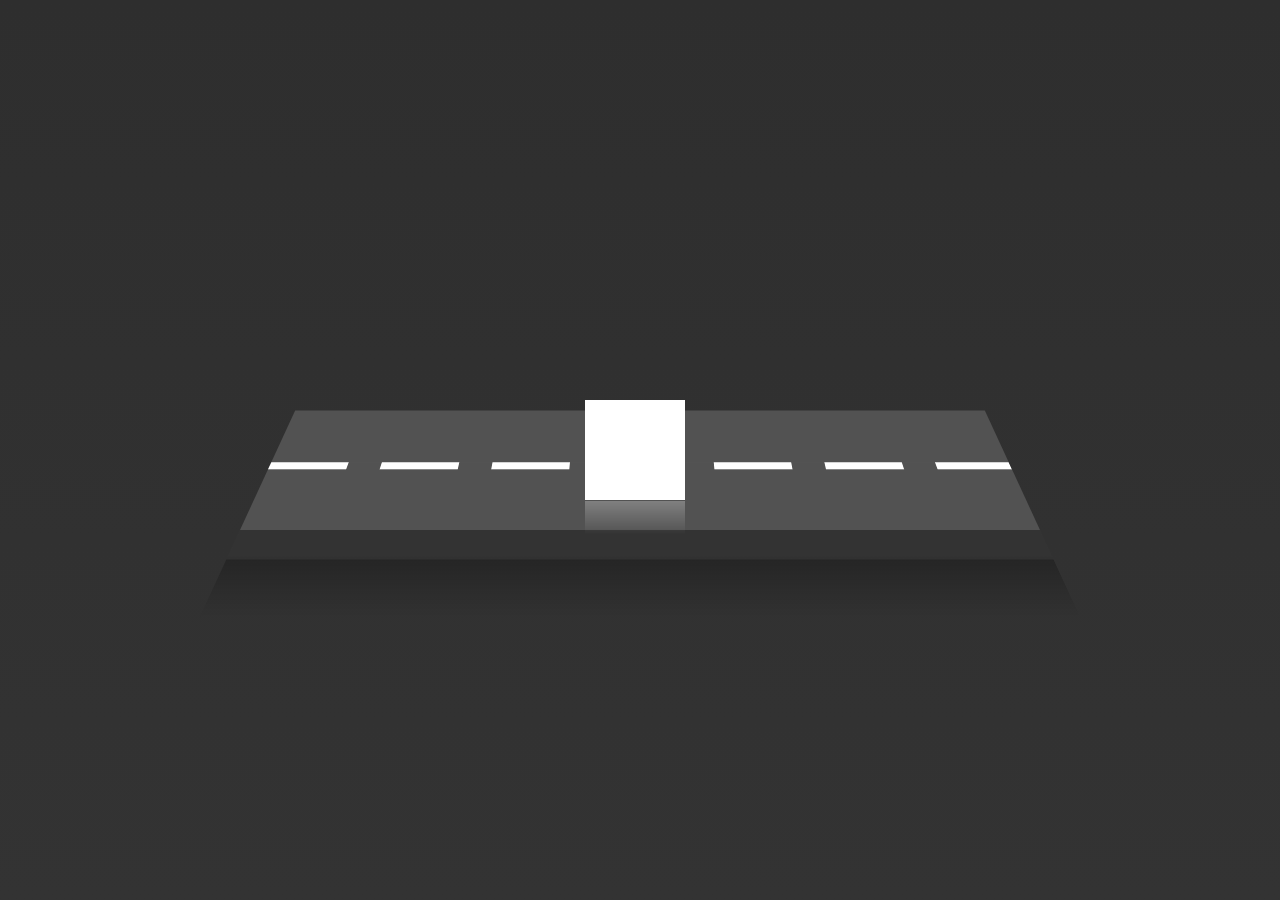
<file: index.html>
<!DOCTYPE html>
<html lang="en">
<head>
    <meta charset="UTF-8">
    <meta http-equiv="X-UA-Compatible" content="IE=edge">
    <meta name="viewport" content="width=device-width, initial-scale=1.0">
    <title>Animation CSS Effect</title>
    <style>
        * {
    margin: 0;
    padding: 0;
    box-sizing: border-box;
}
.container {
    display: flex;
    justify-content: content;
    align-items: center;
    min-height: 100vh;
    background: linear-gradient(#2e2e2e, #333);
}

.infinite {
    margin: 0 auto;
    position: relative;
    width: 800px;
    height: 160px;
    background: #525252;
    transform-origin: bottom;
    transform-style: preserve-3d;
    transform: perspective(500px) rotateX(30deg);
}

.infinite::before {
    content: '';
    position: absolute;
    top: 50%;
    left: 0;
    transform: translateY(-50%);
    width: 100%;
    height: 10px;
    background: linear-gradient(90deg, #fff 0%, #fff 70%, #525252 70%, #525252 100%);
    background-size: 120px;
    animation: animateRoad 1s linear infinite;
}

@keyframes animateRoad {
    0%{
        background-position: 0;
    }
    100% {
        background-position: -120px;
    }
}

.infinite::after {
    content: '';
    position: absolute;
    width: 100%;
    height: 30px;
    background: #333;
    bottom: -30px;
    transform-origin: top;
    /* transform: perspective(500px) rotateY(-25deg); */
} 

.shadow {
    position: absolute;
    left: 50%;
    bottom: -93px;
    width: 100%;
    transform: translateX(-50%);
    height: 60px;
    background: linear-gradient(rgba(0,0,0,0.25), transparent);

}

.box {
    position: absolute;
    left: -5px;
    width: 100%;
    display: flex;
    justify-content: center;
    align-items: center;
    -webkit-box-reflect: below 1px linear-gradient(transparent,transparent,transparent, #0004);
    animation: animateBox 1s linear infinite;
}

@keyframes animateBox {
    0%{
        transform: translateX(0);
    }
    100% {
        transform: translateX(-100px)
    }
}

.square {
    position: relative;
    width: 100px;
    height: 100px;
    background: #fff;
    transform-origin: bottom right;
    animation: animate 1s linear infinite;
}

@keyframes animate {
    0%{
        transform: rotate(0deg);
    }
    100% {
        transform: rotate(90deg);
    }
}
    </style>
</head>
<body>
    <div class="container">
        <div class="infinite">
            <div class="shadow">
            </div>
        </div>
        <div class="box">
            <div class="square"></div>
        </div>
    </div>
</body>
</html>
</file>
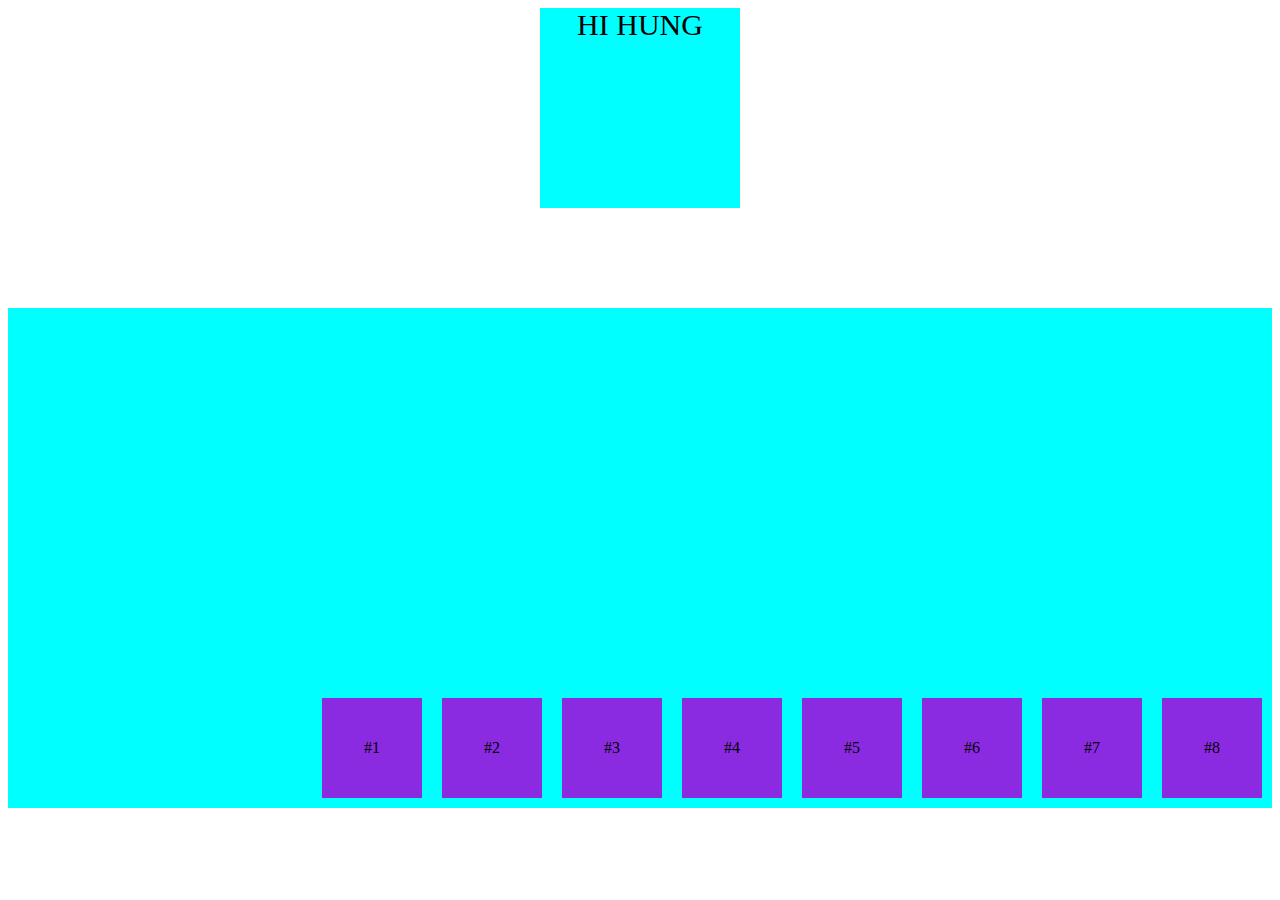
<file: vd1/bacground/index.html>
<!DOCTYPE html>
<html lang="en">
<head>
    <meta charset="UTF-8">
    <meta http-equiv="X-UA-Compatible" content="IE=edge">
    <meta name="viewport" content="width=device-width, initial-scale=1.0">
    <title>Document</title>
    <link rel="stylesheet" href="style.css">
</head>
<body>
     <div id="box">Hi Hung</div>

     <div class="content">
         <div class="text">
             <p>#1</p>
             <p>#2</p>
             <p>#3</p>
             <p>#4</p>
             <p>#5</p>
             <p>#6</p>
             <p>#7</p>
             <p>#8</p>
         </div>
     </div>
</body>
</html>
</file>
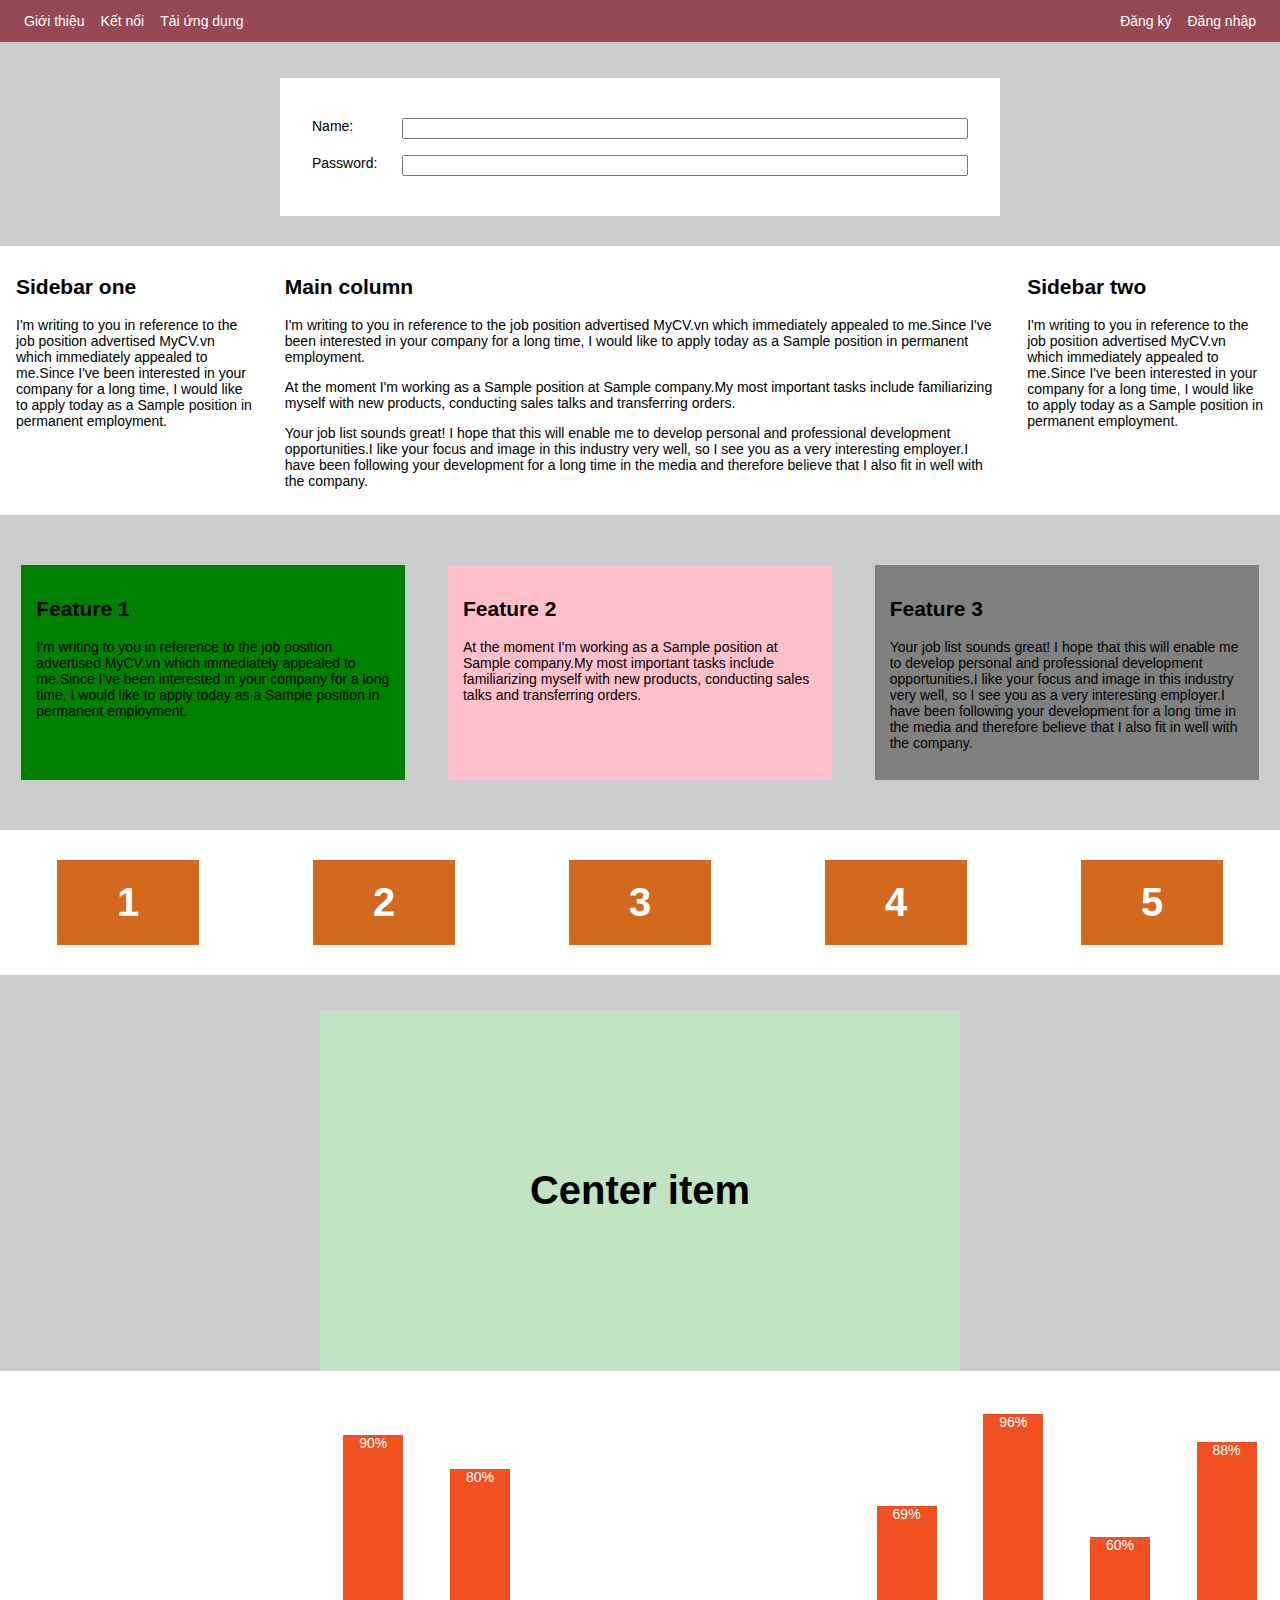
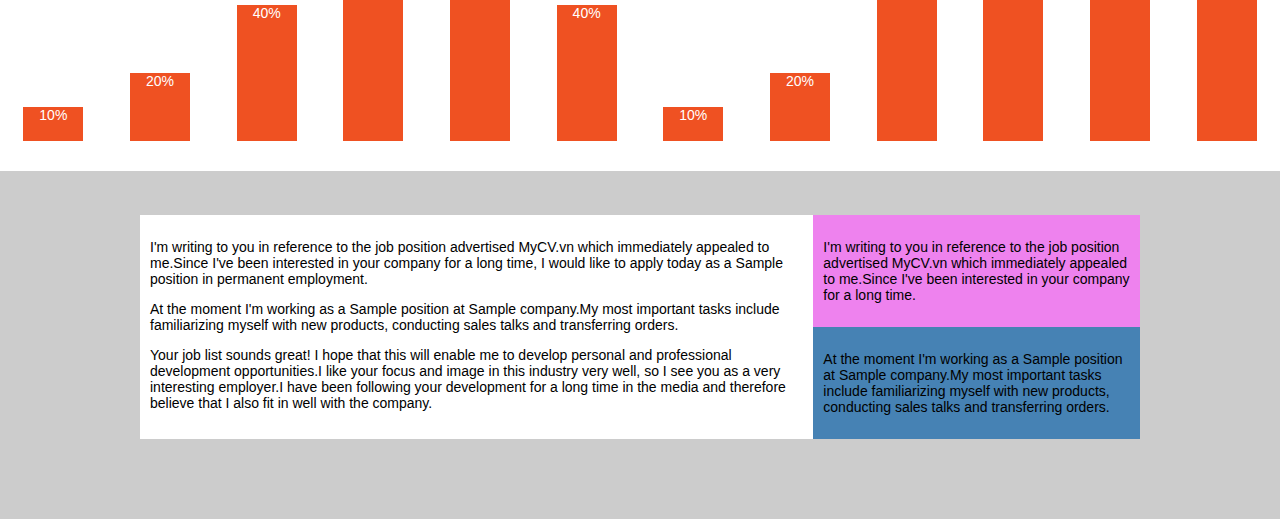
<file: vd1/flex/index.html>
<!DOCTYPE html>
<html>
    <head>
        <title>F8 - Shop</title>
        <meta charset="utf-8">
        <link rel="stylesheet" href="style.css">
    </head>
    
    <body>
        <!-- Navbar -->
        <div class="nav">
            <ul class="nav-list">
                <li class="nav-item">Giới thiệu</li>
                <li class="nav-item">Kết nối</li>
                <li class="nav-item">Tải ứng dụng</li>
            </ul>
            <ul class="nav-list">
                <li class="nav-item">Đăng ký</li>
                <li class="nav-item">Đăng nhập</li>
            </ul>
        </div>
        
        <!-- Form layout -->
        <div class="form-container">
            <form action="" class="form">
                <div class="form__row">
                    <label class="form__label" for="name">Name:</label>
                    <input class="form__input" type="text" id="name">
                </div>
                <div class="form__row">
                    <label class="form__label" for="password">Password:</label>
                    <input class="form__input" type="password" id="password">
                </div>
            </form>
        </div>

        <!-- Column layout -->
        <div class="column-layout">
            <div class="column-item sidebar-one">
                <h2>Sidebar one</h2>
                <p>I'm writing to you in reference to the job position advertised MyCV.vn which immediately appealed to me.Since I've been interested in your company for a long time, I would like to apply today as a Sample position in permanent employment.</p>
            </div>
            <div class="column-item main-column">
                <h2>Main column</h2>
                <p>I'm writing to you in reference to the job position advertised MyCV.vn which immediately appealed to me.Since I've been interested in your company for a long time, I would like to apply today as a Sample position in permanent employment.</p>
                <p>At the moment I'm working as a Sample position at Sample company.My most important tasks include familiarizing myself with new products, conducting sales talks and transferring orders.</p>
                <p>Your job list sounds great! I hope that this will enable me to develop personal and professional development opportunities.I like your focus and image in this industry very well, so I see you as a very interesting employer.I have been following your development for a long time in the media and therefore believe that I also fit in well with the company.</p>
            </div>
            <div class="column-item sidebar-two">
                <h2>Sidebar two</h2>
                <p>I'm writing to you in reference to the job position advertised MyCV.vn which immediately appealed to me.Since I've been interested in your company for a long time, I would like to apply today as a Sample position in permanent employment.</p>
            </div>
        </div>

        <!-- Feature layout -->
        <div class="feature-layout">
            <div class="feature-item">
                <h2>Feature 1</h2>
                <p>I'm writing to you in reference to the job position advertised MyCV.vn which immediately appealed to me.Since I've been interested in your company for a long time, I would like to apply today as a Sample position in permanent employment.</p>
            </div>
            <div class="feature-item">
                <h2>Feature 2</h2>
                <p>At the moment I'm working as a Sample position at Sample company.My most important tasks include familiarizing myself with new products, conducting sales talks and transferring orders.</p>
            </div>
            <div class="feature-item">
                <h2>Feature 3</h2>
                <p>Your job list sounds great! I hope that this will enable me to develop personal and professional development opportunities.I like your focus and image in this industry very well, so I see you as a very interesting employer.I have been following your development for a long time in the media and therefore believe that I also fit in well with the company.</p>
            </div>
        </div>

        <!-- Wrap layout -->
        <div class="wrap-layout">
            <div class="wrap-layout__item">1</div>
            <div class="wrap-layout__item">2</div>
            <div class="wrap-layout__item">3</div>
            <div class="wrap-layout__item">4</div>
            <div class="wrap-layout__item">5</div>
        </div>

        <!-- Center layout -->
        <div class="center-layout">
            <h3 class="center-layout__item">Center item</h3>
        </div>

        <!-- Chart -->
        <div class="chart-layout">
            <div class="chart-layout__item" style="--percent: 10%">10%</div>
            <div class="chart-layout__item" style="--percent: 20%">20%</div>
            <div class="chart-layout__item" style="--percent: 40%">40%</div>
            <div class="chart-layout__item" style="--percent: 90%">90%</div>
            <div class="chart-layout__item" style="--percent: 80%">80%</div>
            <div class="chart-layout__item" style="--percent: 40%">40%</div>
            <div class="chart-layout__item" style="--percent: 10%">10%</div>
            <div class="chart-layout__item" style="--percent: 20%">20%</div>
            <div class="chart-layout__item" style="--percent: 69%">69%</div>
            <div class="chart-layout__item" style="--percent: 96%">96%</div>
            <div class="chart-layout__item" style="--percent: 60%">60%</div>
            <div class="chart-layout__item" style="--percent: 88%">88%</div>
        </div>

        <!-- End -->
        <div class="the-end">
            <div class="the-end__first">
                <p>I'm writing to you in reference to the job position advertised MyCV.vn which immediately appealed to me.Since I've been interested in your company for a long time, I would like to apply today as a Sample position in permanent employment.</p>
                <p>At the moment I'm working as a Sample position at Sample company.My most important tasks include familiarizing myself with new products, conducting sales talks and transferring orders.</p>
                <p>Your job list sounds great! I hope that this will enable me to develop personal and professional development opportunities.I like your focus and image in this industry very well, so I see you as a very interesting employer.I have been following your development for a long time in the media and therefore believe that I also fit in well with the company.</p>
            </div>
            <div class="the-end__second">
                <div class="the-end__second-one">
                    <p>I'm writing to you in reference to the job position advertised MyCV.vn which immediately appealed to me.Since I've been interested in your company for a long time.</p>
                </div>
                <div class="the-end__second-two">
                    <p>At the moment I'm working as a Sample position at Sample company.My most important tasks include familiarizing myself with new products, conducting sales talks and transferring orders.</p>
                </div>
            </div>
        </div>
    </body>
</html>
</file>
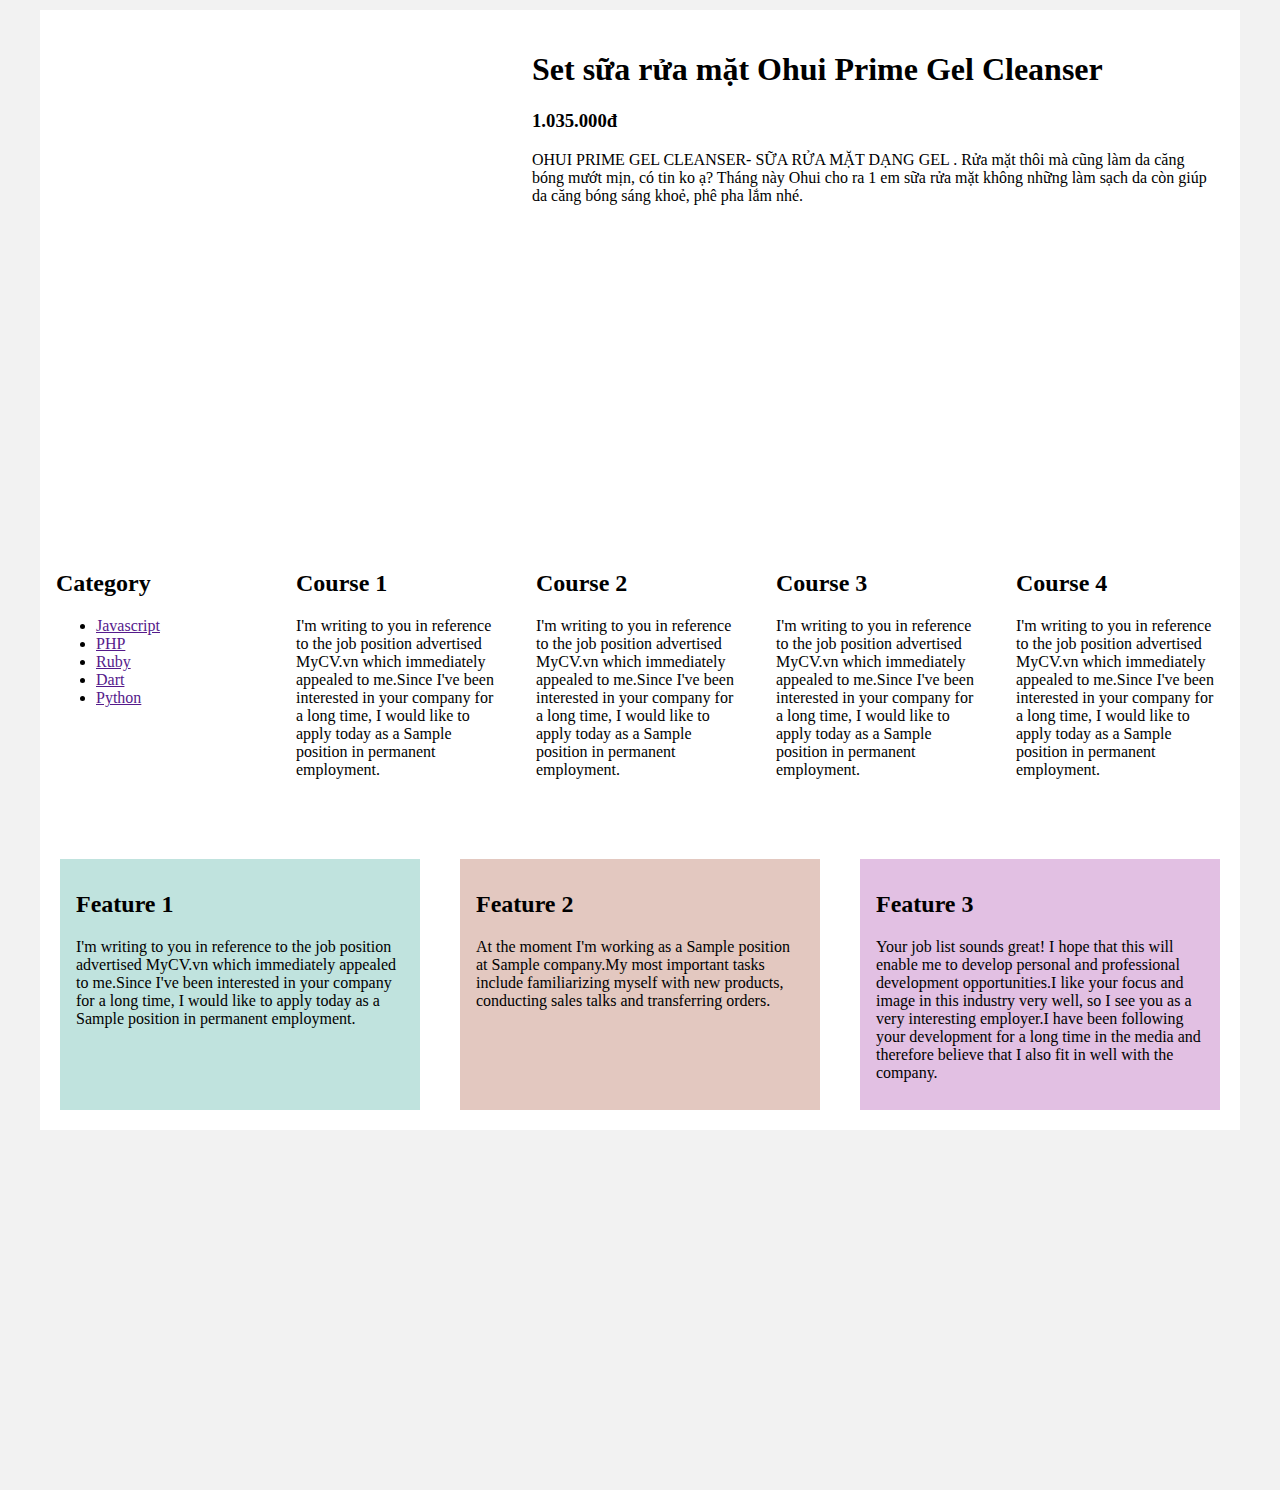
<file: vd1/respon-1/index.html>
<!DOCTYPE html>
<html lang="en">
    <head>
        <meta charset="UTF-8">
        <meta name="viewport" content="width=device-width, initial-scale=1.0">
        <title>Document</title>
        <link rel="stylesheet" href="./style.css">
    </head>

    <body>
        <div class="main">
            <!-- Product -->
            <div class="main__product">
                <div class="main__product-img" style="background-image: url(https://upload.wikimedia.org/wikipedia/commons/thumb/b/b6/Image_created_with_a_mobile_phone.png/1200px-Image_created_with_a_mobile_phone.png);"></div>
                
                <div class="main__product-info">
                    <h1 class="main__product-name">
                        Set sữa rửa mặt Ohui Prime Gel Cleanser
                    </h1>
                    <h3 class="main__product-price">1.035.000đ</h3>
                    <p class="main__product-desc">
                        OHUI PRIME GEL CLEANSER- SỮA RỬA MẶT DẠNG GEL .
                        Rửa mặt thôi mà cũng làm da căng bóng mướt mịn, có tin ko ạ?
                        Tháng này Ohui cho ra 1 em sữa rửa mặt không những làm sạch da còn giúp da căng bóng sáng khoẻ, phê pha lắm nhé.
                    </p>
                </div>
            </div>

            <!-- Column layout -->
            <div class="column-layout">
                <div class="column-layout__category">
                    <h2>Category</h2>
                    <ul class="column-layout__list">
                        <li class="column-layout__item">
                            <a href="">Javascript</a>
                        </li>
                        <li class="column-layout__item">
                            <a href="">PHP</a>
                        </li>
                        <li class="column-layout__item">
                            <a href="">Ruby</a>
                        </li>
                        <li class="column-layout__item">
                            <a href="">Dart</a>
                        </li>
                        <li class="column-layout__item">
                            <a href="">Python</a>
                        </li>
                    </ul>
                </div>
                
                <div class="column-layout__container">
                    <div class="column-item">
                        <h2>Course 1</h2>
                        <p>I'm writing to you in reference to the job position advertised MyCV.vn which immediately appealed to me.Since I've been interested in your company for a long time, I would like to apply today as a Sample position in permanent employment.</p>
                    </div>
                    <div class="column-item">
                        <h2>Course 2</h2>
                        <p>I'm writing to you in reference to the job position advertised MyCV.vn which immediately appealed to me.Since I've been interested in your company for a long time, I would like to apply today as a Sample position in permanent employment.</p>
                    </div>
                    <div class="column-item">
                        <h2>Course 3</h2>
                        <p>I'm writing to you in reference to the job position advertised MyCV.vn which immediately appealed to me.Since I've been interested in your company for a long time, I would like to apply today as a Sample position in permanent employment.</p>
                    </div>
                    <div class="column-item">
                        <h2>Course 4</h2>
                        <p>I'm writing to you in reference to the job position advertised MyCV.vn which immediately appealed to me.Since I've been interested in your company for a long time, I would like to apply today as a Sample position in permanent employment.</p>
                    </div>
                </div>
            </div>

            <!-- Feature layout -->
            <div class="feature-layout">
                <div class="feature-item">
                    <h2>Feature 1</h2>
                    <p>I'm writing to you in reference to the job position advertised MyCV.vn which immediately appealed to me.Since I've been interested in your company for a long time, I would like to apply today as a Sample position in permanent employment.</p>
                </div>
                <div class="feature-item">
                    <h2>Feature 2</h2>
                    <p>At the moment I'm working as a Sample position at Sample company.My most important tasks include familiarizing myself with new products, conducting sales talks and transferring orders.</p>
                </div>
                <div class="feature-item">
                    <h2>Feature 3</h2>
                    <p>Your job list sounds great! I hope that this will enable me to develop personal and professional development opportunities.I like your focus and image in this industry very well, so I see you as a very interesting employer.I have been following your development for a long time in the media and therefore believe that I also fit in well with the company.</p>
                </div>
            </div>
        </div>
    </body>
</html>
</file>
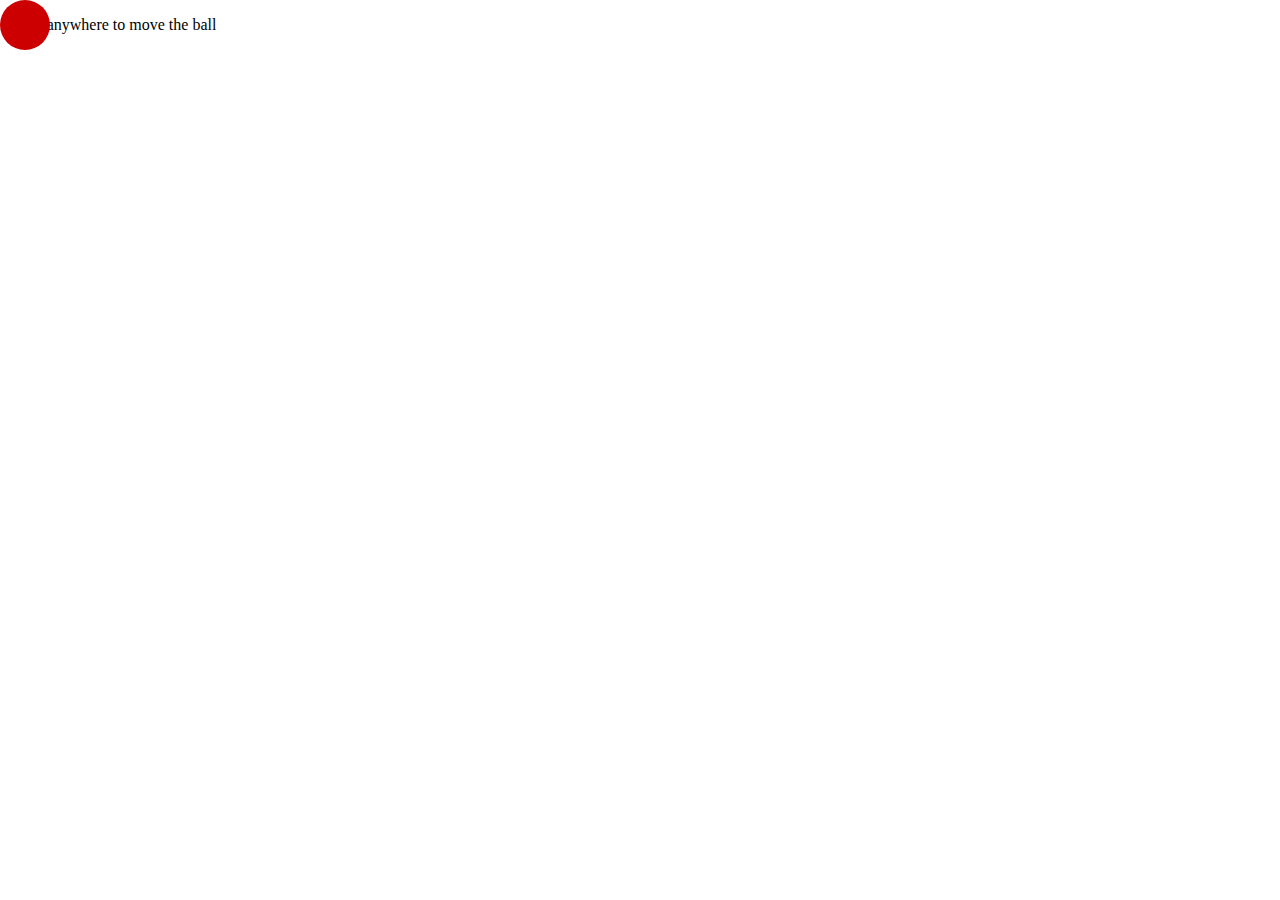
<file: ball.html>
<!DOCTYPE html>
<html lang="en">
  <head>
    <meta charset="utf-8" />
    <meta
      name="viewport"
      content="width=device-width, initial-scale=1, shrink-to-fit=no"
    />
    <meta name="theme-color" content="#000000" />
    <style>
        .ball {
  border-radius: 25px;
  width: 50px;
  height: 50px;
  background: #c00;
  position: absolute;
  top: 0;
  left: 0;
  transition: transform 1s;
}
    </style>
  </head>
  <body>
    <p>Click anywhere to move the ball</p>
    <div id="foo" class="ball"></div>
    <script>
      var f = document.getElementById("foo");
      document.addEventListener(
        "click",
        function (ev) {
          f.style.transform = "translateY(" + (ev.clientY - 25) + "px)";
          f.style.transform += "translateX(" + (ev.clientX - 25) + "px)";
        },
        false
      );
    </script>
  </body>
</html>
</file>
<file: vd1/bacground/style.css>
body {
    /* background-image: url("https://images.ctfassets.net/hrltx12pl8hq/7yQR5uJhwEkRfjwMFJ7bUK/dc52a0913e8ff8b5c276177890eb0129/offset_comp_772626-opt.jpg?fit=fill&w=800&h=300");
    background-repeat: no-repeat;
    background-position: center;
    background-size: cover;
    background-attachment: fixed;
    color: #fff; */

    /* transform: matrix(0.5, 1, 1, 0.5, 10, 10); */

    /*
        scaleX(),
        skewY(),
        skewX(),
        scaleY(),
        translateX(),
        translateY()
    */
}

#box {
    width: 200px;
    height: 200px;
    margin: 0 auto; 
    text-align: center;
    font-size: 30px;
    text-transform: uppercase;
    background-color: aqua;
    /* animation: MyBoxAnimatio; */
    animation: myRowAnimation;
    animation-duration: 2s;
    animation-iteration-count: infinite;
}

/* @keyframes MyBoxAnimatio {
    0%{background-color: aqua;}
    20%{background-color:red}
    40%{background-color: green}
    60%{background-color: pink}
    80%{background-color: yellow}
    100%{background-color:brown}
} */

    @keyframes myRowAnimation {
        0%{opacity: 0}
        50%{opacity: 1}
        100%{opacity:0}
    }

.text {
    margin-top: 100px;
    background-color: aqua;
    height: 500px;
    display: flex;
    flex-wrap: wrap;
    align-content: flex-end;
    /* align-items: flex-end; */
    justify-content: flex-end;
}

.text p {
    background-color:blueviolet;
    width: 100px;
    height: 100px;
    margin: 10px;
    display: flex;
    justify-content: center;
    align-items: center;
}
</file>
<file: vd1/flex/style.css>
* {
    box-sizing: border-box;
}

html, body {
    margin: 0;
    padding: 0;
    font-size: 14px;
    font-family: Arial, Helvetica, sans-serif;
}

body {
    background-color: #ccc;
}

.nav {
    background-color: rgb(150, 72, 85);
    display: flex;
    justify-content:  space-between;
    min-height: 42px;
}

.nav-list {
    list-style: none;
    display: flex;
    padding-left: 0;
    margin: auto 16px;
}

.nav-item {
    color: #fff;
    list-style: none;
    margin: 0 8px;
    display: inline-block;
    cursor: pointer;
}

.nav-item:hover {
    color:rgb(0, 68, 255);
}


.form-container {
    max-width: 720px;
    padding: 32px;
    margin: 36px auto 0 auto;
    background-color: #fff;

}

.form__row {
    display: flex;
    padding: 8px 0;
}

.form__label {
    min-width: 90px;
}

.form__input {
    flex: 1;
}

.column-layout {
    display: flex;
    background-color: #fff;
    margin-top: 30px;
    padding: 12px 0;
}

.column-item {
    padding: 0 16px;
}

.sidebar-one {
    flex: 1;
}

.main-column {
    flex: 3;
}

.sidebar-two {
    flex: 1

}

.feature-layout {
    display: flex;
    margin: 50px 0px;
    justify-content: space-around;
}

.feature-item {
    flex-basis: 30%;
    padding: 15px 
}

.feature-item:nth-child(1) {
    background-color: green;
}
.feature-item:nth-child(2) {
    background-color: pink;
}
.feature-item:nth-child(3) {
    background-color: gray;
}

.wrap-layout {
    background-color: #fff;
    padding: 30px 0px;
    display: flex;
    justify-content: space-around;
    flex-wrap: wrap;
}

.wrap-layout__item {
    width: auto;
    height: auto;
    padding: 20px 60px;
    background-color: chocolate;
    font-size: 40px;
    color: #fff;
    font-weight: bold;
}

.center-layout {
    background-color: rgb(192, 227, 194);
    margin: 36px auto 0 auto;
    padding: 32px 0;
    max-width: 640px;
    height: 360px;
    display: flex;
}

.center-layout__item {
     font-size: 40px;
     margin: auto;
}

.chart-layout {
    padding: 30px 0px;
    height: 400px;
    background-color: #fff;
    display: flex;
    justify-content: space-around;
    align-items: flex-end;
    flex-wrap: wrap;
}

.chart-layout__item {
    width: 60px;
    height: var(--percent);
    background-color:#EF5122;
    color: #fff;
    text-align: center;
    animation: work ease-in 1s;
    
}

@keyframes work {
    from {
        opacity: 0;
        height: calc(var(--percent) - 50%);
    }
    to {
        opacity: 1;
        height: var(--percent);
    }
}

.the-end {
    margin: 12px auto 48px auto;
    padding: 32px 0;
    display: flex;
    max-width: 1000px;
}

.the-end__first {

    padding: 10px;
    background-color: rgb(255, 255, 255);
    flex: 2;
}

.the-end__second {
    flex: 1;
    display: flex;
    flex-direction: column;

}

.the-end__second-one {
    flex: 1;
    padding: 10px;
    background-color:violet;

}

.the-end__second-two {
    flex: 1;
    padding: 10px;
    background-color:steelblue;
}

@media only screen and (max-width: 768px) {
    .column-layout {
        flex-direction: column;
    }
    .feature-layout, .the-end {
        flex-direction: column;
        margin: 10px;
    }
}
</file>
<file: vd1/respon-1/style.css>
* {
    box-sizing: border-box;
}

body {
    margin: 0;
    background-color: rgba(0, 0, 0, 0.05);
}

.main {
    width: 1200px;
    min-height: 100vh;
    max-width: 100%;
    margin: 10px auto 360px;
    background-color: #fff;
    padding-bottom: 20px;
}

/* Product */
.main__product {
    display: flex;
    padding: 10px;
}

.main__product-img {
    width: 40%;
    padding-top: 40%;
    background-repeat: no-repeat;
    background-position: center;
    background-size: cover;
    margin: 0 auto;
}

.main__product-info {
    width: 60%;
    padding: 10px;
}

/* Column layout */
.column-layout {
    margin-top: 36px;
    padding: 12px 0;
    background-color: #fff;
    display: flex;
}

.column-layout__category {
    width: 20%;
    padding: 0 16px;
}

.column-layout__container {
    width: 80%;
    display: flex;
    flex-wrap: wrap;
}

.column-item {
    width: 25%;
    padding: 0 16px;
}

/* Feature layout */
.feature-layout {
    margin-top: 36px;
    display: flex;
    justify-content: space-around;
}

.feature-item {
    padding: 12px 16px;
    margin-top: 16px;
    flex-basis: 30%;
}

.feature-item:nth-child(1) {
    background-color: rgb(192, 227, 222);
}

.feature-item:nth-child(2) {
    background-color: rgb(227, 200, 192);
}

.feature-item:nth-child(3) {
    background-color: rgb(226, 192, 227);
}

@media only screen and (max-width: 63.9375em) {
    .main__product  {
        flex-direction: column-reverse;
    }
    .main__product-desc {
        display: none;
    }
    .main__product-info {
        width: 100%;
    }
}

/* Mobile: width < 740px */
@media only screen and (max-width: 46.1875em) {
    
    .main__product-img {
        width: 100%;
        padding-top: 100%;
    }

    .column-layout__category {
        display: none;
    }

    .column-item {
        width: 100%;
    }

    .column-layout__container {
        width: 100%;
    }

    .feature-layout {
        flex-direction: column;
    }
}

/* Tablet: width >= 740px and width < 1024px */
@media only screen and (min-width: 46.25em) and (max-width: 63.9375em) {
   
    .main__product-img {
        width: 95%;
        padding-top: 95%;
    }

    .column-item {
        width: 33.33%;
    }
}
</file>
